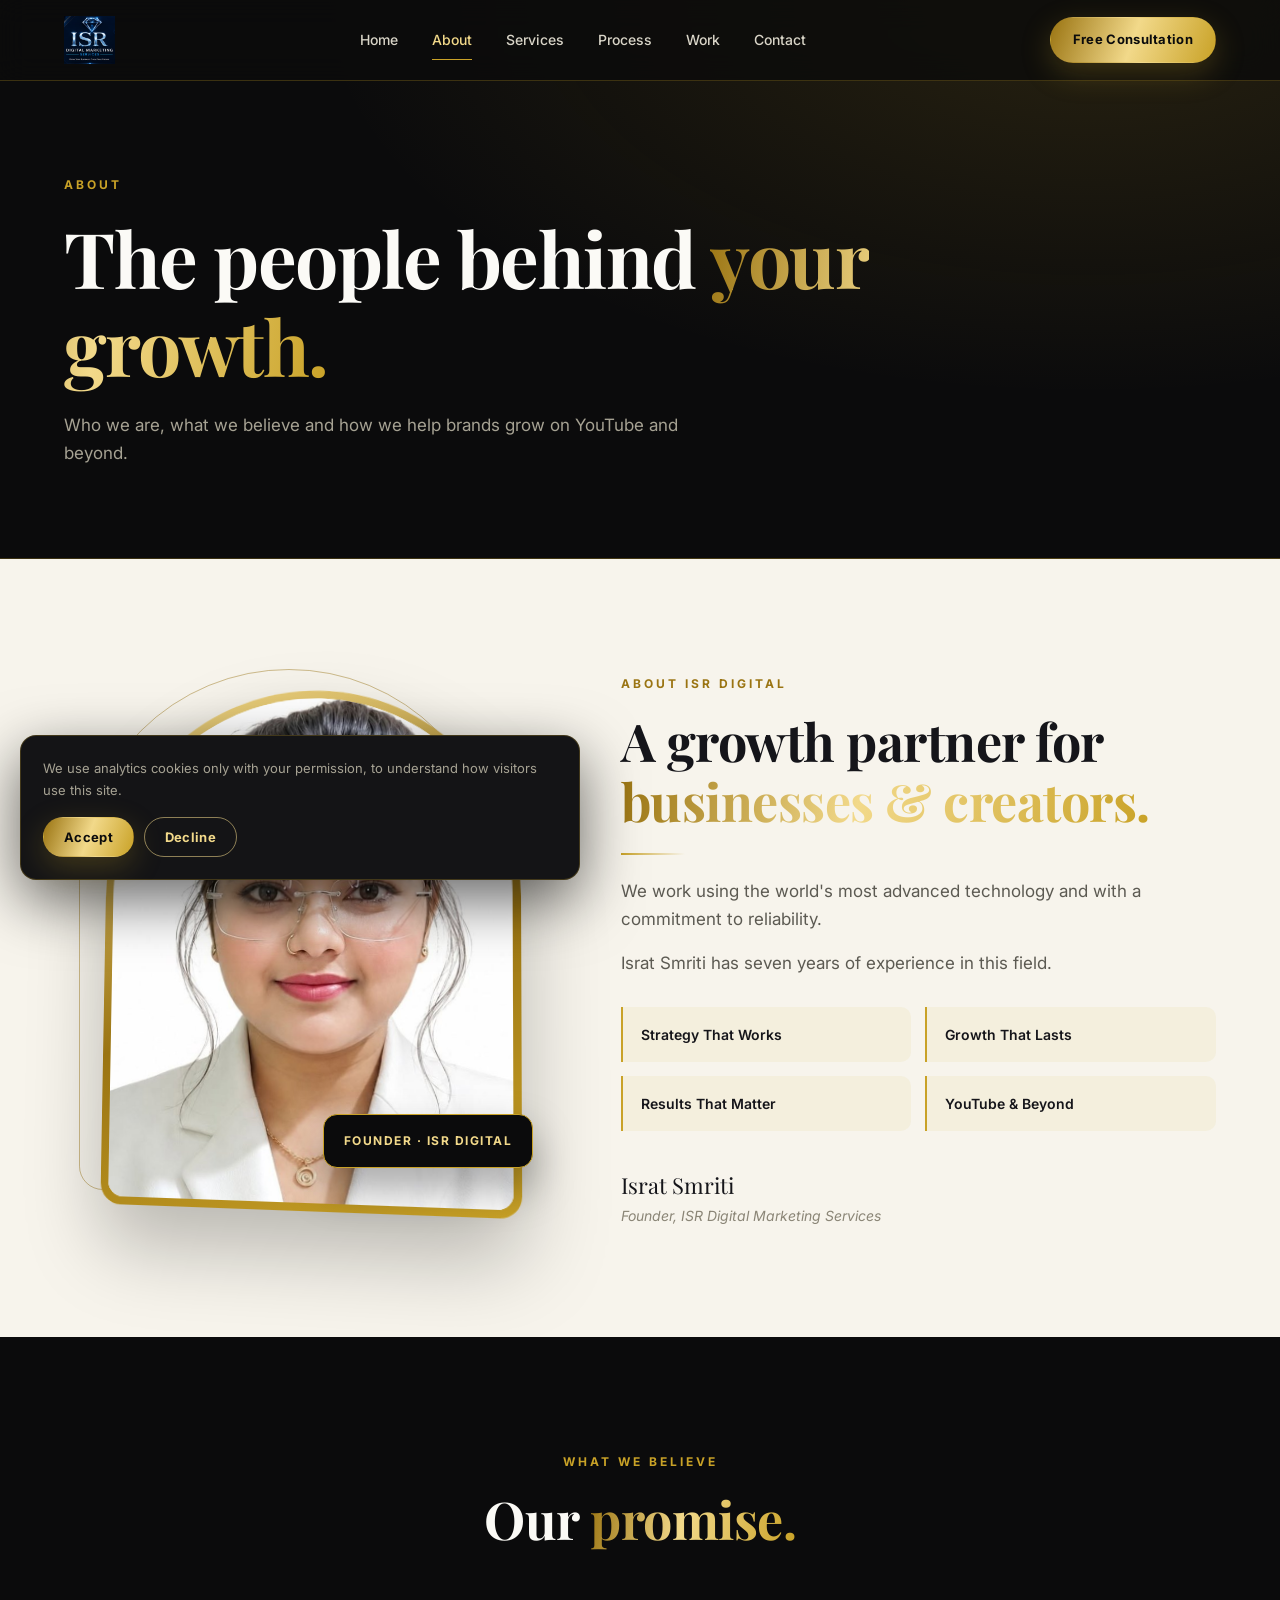
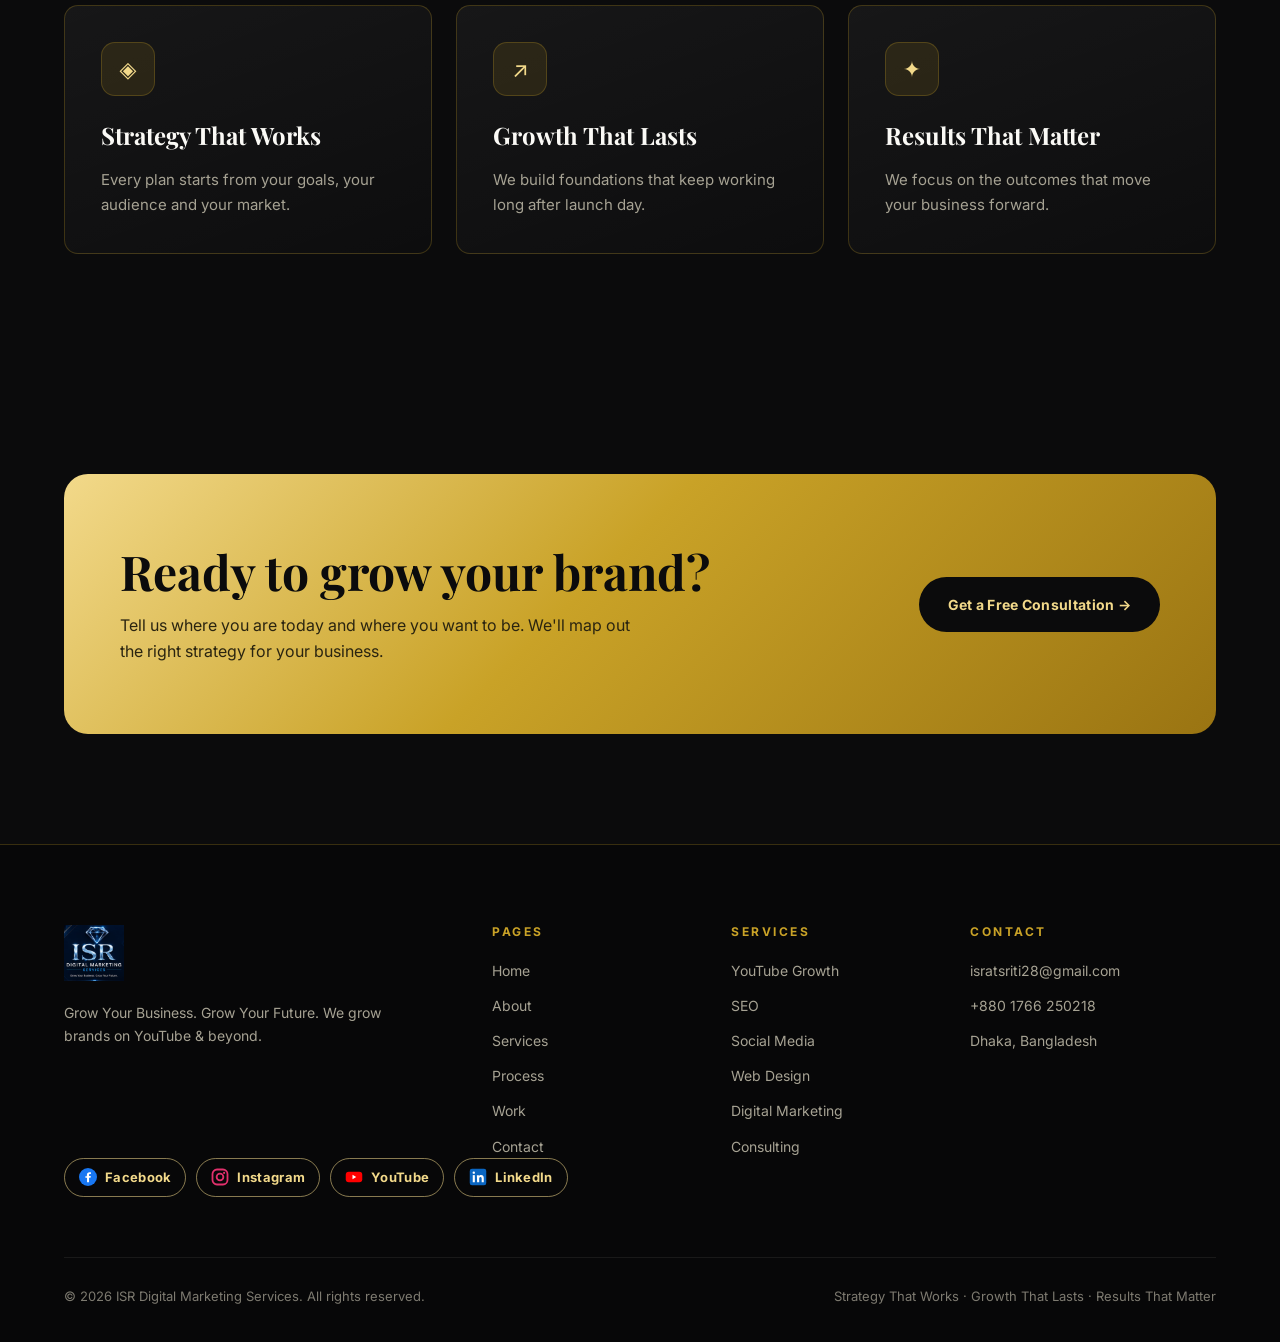
<file: about.html>
<!DOCTYPE html>
<html lang="en">
<head>
<meta charset="UTF-8">
<meta name="viewport" content="width=device-width, initial-scale=1.0">
<title>About | ISR Digital Marketing Services</title>
<meta name="description" content="About ISR Digital Marketing Services and its founder.">
<meta name="theme-color" content="#0b0b0c">
<meta property="og:type" content="website">
<meta property="og:title" content="About | ISR Digital Marketing Services">
<meta property="og:description" content="About ISR Digital Marketing Services and its founder.">
<link rel="preconnect" href="https://fonts.googleapis.com">
<link rel="preconnect" href="https://fonts.gstatic.com" crossorigin>
<link href="https://fonts.googleapis.com/css2?family=Inter:wght@400;500;600;700&family=Playfair+Display:wght@600;700&display=swap" rel="stylesheet">
<link rel="stylesheet" href="assets/style.css">
<script type="application/ld+json">
{"@context":"https://schema.org","@type":"Organization","name":"ISR Digital Marketing Services","slogan":"Grow Your Business. Grow Your Future.","description":"Digital marketing agency for businesses and creators: YouTube growth, SEO, social media marketing, web design, paid advertising and business growth consulting."}
</script>
</head>
<body>
<header class="site-header">
  <div class="wrap header-inner">
    <a class="brand" href="index.html" aria-label="ISR Digital Marketing Services — Home"><img src="assets/logo.png" alt="ISR Digital Marketing Services logo" style="height:48px;width:auto;display:block"></a>
    <nav class="nav-links" aria-label="Main">
      <a href="index.html">Home</a>
      <a href="about.html" class="active" aria-current="page">About</a>
      <a href="services.html">Services</a>
      <a href="process.html">Process</a>
      <a href="work.html">Work</a>
      <a href="contact.html">Contact</a>
    </nav>
    <div class="nav-cta"><a class="btn btn-gold js-estimate" href="contact.html">Free Consultation</a></div>
    <button class="menu-btn" id="menuBtn" aria-label="Open menu" aria-expanded="false" aria-controls="mobileNav">&#9776;</button>
  </div>
  <nav class="mobile-nav" id="mobileNav" aria-label="Mobile">
      <a href="index.html">Home</a>
      <a href="about.html" class="active" aria-current="page">About</a>
      <a href="services.html">Services</a>
      <a href="process.html">Process</a>
      <a href="work.html">Work</a>
      <a href="contact.html">Contact</a>
    <a class="btn btn-gold js-estimate" href="contact.html" style="margin-top:14px;border:none">Get a Free Consultation</a>
  </nav>
</header>
<main>

<section class="page-hero">
  <div class="wrap reveal">
    <span class="eyebrow">About</span>
    <h1>The people behind <span class="gold-text">your growth.</span></h1>
    <p class="lead">Who we are, what we believe and how we help brands grow on YouTube and beyond.</p>
  </div>
</section>

<section class="section light" id="about">
  <div class="wrap about-grid">
    <div class="arch reveal">
      <div class="arch-inner"><img src="assets/founder.jpg" alt="Founder of ISR Digital Marketing Services" loading="lazy" width="900" height="900"></div>
      <div class="badge">Founder &middot; ISR Digital</div>
    </div>
    <div class="reveal">
      <span class="eyebrow">About ISR Digital</span>
      <h2 class="h2">A growth partner for <span class="gold-text">businesses &amp; creators.</span></h2>
      <div class="rule"></div>
      <p class="lead">We work using the world's most advanced technology and with a commitment to reliability.</p>
      <p class="lead" style="margin-top:16px">Israt Smriti has seven years of experience in this field.</p>
      <div class="about-points">
        <div>Strategy That Works</div>
        <div>Growth That Lasts</div>
        <div>Results That Matter</div>
        <div>YouTube &amp; Beyond</div>
      </div>
      <p class="sig">Israt Smriti</p>
      <p class="ph" style="font-size:14px">Founder, ISR Digital Marketing Services</p>
    </div>
  </div>
</section>

<section class="section">
  <div class="wrap">
    <div class="center reveal" style="margin-bottom:56px"><span class="eyebrow">What We Believe</span><h2 class="h2">Our <span class="gold-text">promise.</span></h2></div>
    <div class="grid-3">
      <article class="card reveal"><div class="icon" aria-hidden="true">&#9672;</div><h3>Strategy That Works</h3><p>Every plan starts from your goals, your audience and your market.</p></article>
      <article class="card reveal"><div class="icon" aria-hidden="true">&#8599;</div><h3>Growth That Lasts</h3><p>We build foundations that keep working long after launch day.</p></article>
      <article class="card reveal"><div class="icon" aria-hidden="true">&#10022;</div><h3>Results That Matter</h3><p>We focus on the outcomes that move your business forward.</p></article>
    </div>
  </div>
</section>

<section class="section">
  <div class="wrap">
    <div class="cta-block reveal">
      <div>
        <h2>Ready to grow your brand?</h2>
        <p>Tell us where you are today and where you want to be. We'll map out the right strategy for your business.</p>
      </div>
      <a class="btn btn-dark js-estimate" href="contact.html">Get a Free Consultation &rarr;</a>
    </div>
  </div>
</section>

</main>
<footer class="site-footer">
  <div class="wrap">
    <div class="foot-grid">
      <div>
        <a class="brand" href="index.html"><img src="assets/logo.png" alt="ISR Digital Marketing Services logo" style="height:56px;width:auto;display:block"></a>
        <p class="tag">Grow Your Business. Grow Your Future. We grow brands on YouTube &amp; beyond.</p>
      </div>
      <div>
        <h4>Pages</h4>
        <ul>
          <li><a href="index.html">Home</a></li>
          <li><a href="about.html">About</a></li>
          <li><a href="services.html">Services</a></li>
          <li><a href="process.html">Process</a></li>
          <li><a href="work.html">Work</a></li>
          <li><a href="contact.html">Contact</a></li>
        </ul>
      </div>
      <div>
        <h4>Services</h4>
        <ul>
          <li><a href="services.html#youtube">YouTube Growth</a></li>
          <li><a href="services.html#seo">SEO</a></li>
          <li><a href="services.html#social">Social Media</a></li>
          <li><a href="services.html#web">Web Design</a></li>
          <li><a href="services.html#ads">Digital Marketing</a></li>
          <li><a href="services.html#consulting">Consulting</a></li>
        </ul>
      </div>
      <div>
        <h4>Contact</h4>
        <ul>
          <li><a href="mailto:isratsriti28@gmail.com">isratsriti28@gmail.com</a></li>
          <li><a href="tel:+8801766250218">+880 1766 250218</a></li>
          <li>Dhaka, Bangladesh</li>
        </ul>
      </div>
    </div>
    <div class="socials" style="display:flex;gap:10px;margin:0 0 22px;flex-wrap:wrap" aria-label="Social media"><a class="btn btn-line" href="#" data-social="facebook" title="Facebook" style="padding:8px 14px;font-size:13px;display:inline-flex;align-items:center;gap:8px"><svg width="18" height="18" viewBox="0 0 24 24" aria-hidden="true"><circle cx="12" cy="12" r="12" fill="#1877F2"/><path d="M13.4 19v-6h2l.4-2.4h-2.4V9.2c0-.7.3-1.3 1.3-1.3h1.2V5.8c-.3 0-1.1-.1-2-.1-2 0-3.4 1.2-3.4 3.5v1.8H8.5V13h2.2v6z" fill="#fff"/></svg>Facebook</a><a class="btn btn-line" href="#" data-social="instagram" title="Instagram" style="padding:8px 14px;font-size:13px;display:inline-flex;align-items:center;gap:8px"><svg width="18" height="18" viewBox="0 0 24 24" aria-hidden="true"><rect x="2" y="2" width="20" height="20" rx="6" fill="none" stroke="#E1306C" stroke-width="2.4"/><circle cx="12" cy="12" r="4.5" fill="none" stroke="#E1306C" stroke-width="2.4"/><circle cx="17.5" cy="6.5" r="1.4" fill="#E1306C"/></svg>Instagram</a><a class="btn btn-line" href="#" data-social="youtube" title="YouTube" style="padding:8px 14px;font-size:13px;display:inline-flex;align-items:center;gap:8px"><svg width="18" height="18" viewBox="0 0 24 24" aria-hidden="true"><rect x="1" y="5" width="22" height="14" rx="4" fill="#FF0000"/><path d="M10 9l5 3-5 3z" fill="#fff"/></svg>YouTube</a><a class="btn btn-line" href="#" data-social="linkedin" title="LinkedIn" style="padding:8px 14px;font-size:13px;display:inline-flex;align-items:center;gap:8px"><svg width="18" height="18" viewBox="0 0 24 24" aria-hidden="true"><rect x="1" y="1" width="22" height="22" rx="3" fill="#0A66C2"/><rect x="5" y="9.5" width="2.8" height="9.5" fill="#fff"/><circle cx="6.4" cy="6.2" r="1.6" fill="#fff"/><path d="M10.5 9.5h2.7v1.3c.4-.8 1.4-1.5 2.9-1.5 3 0 3.6 2 3.6 4.5v5.2h-2.8v-4.6c0-1.1 0-2.5-1.5-2.5s-1.8 1.2-1.8 2.4v4.7h-2.8z" fill="#fff"/></svg>LinkedIn</a></div><div class="foot-bottom">
      <span>&copy; <span data-year></span> ISR Digital Marketing Services. All rights reserved.</span>
      <span>Strategy That Works &middot; Growth That Lasts &middot; Results That Matter</span>
    </div>
  </div>
</footer>
<div class="consent" id="consent" role="dialog" aria-label="Cookie preferences">
  <p>We use analytics cookies only with your permission, to understand how visitors use this site.</p>
  <div class="row">
    <button class="btn btn-gold" id="consentAccept">Accept</button>
    <button class="btn btn-line" id="consentDecline">Decline</button>
  </div>
</div>
<script src="assets/main.js"></script>
</body>
</html>
</file>
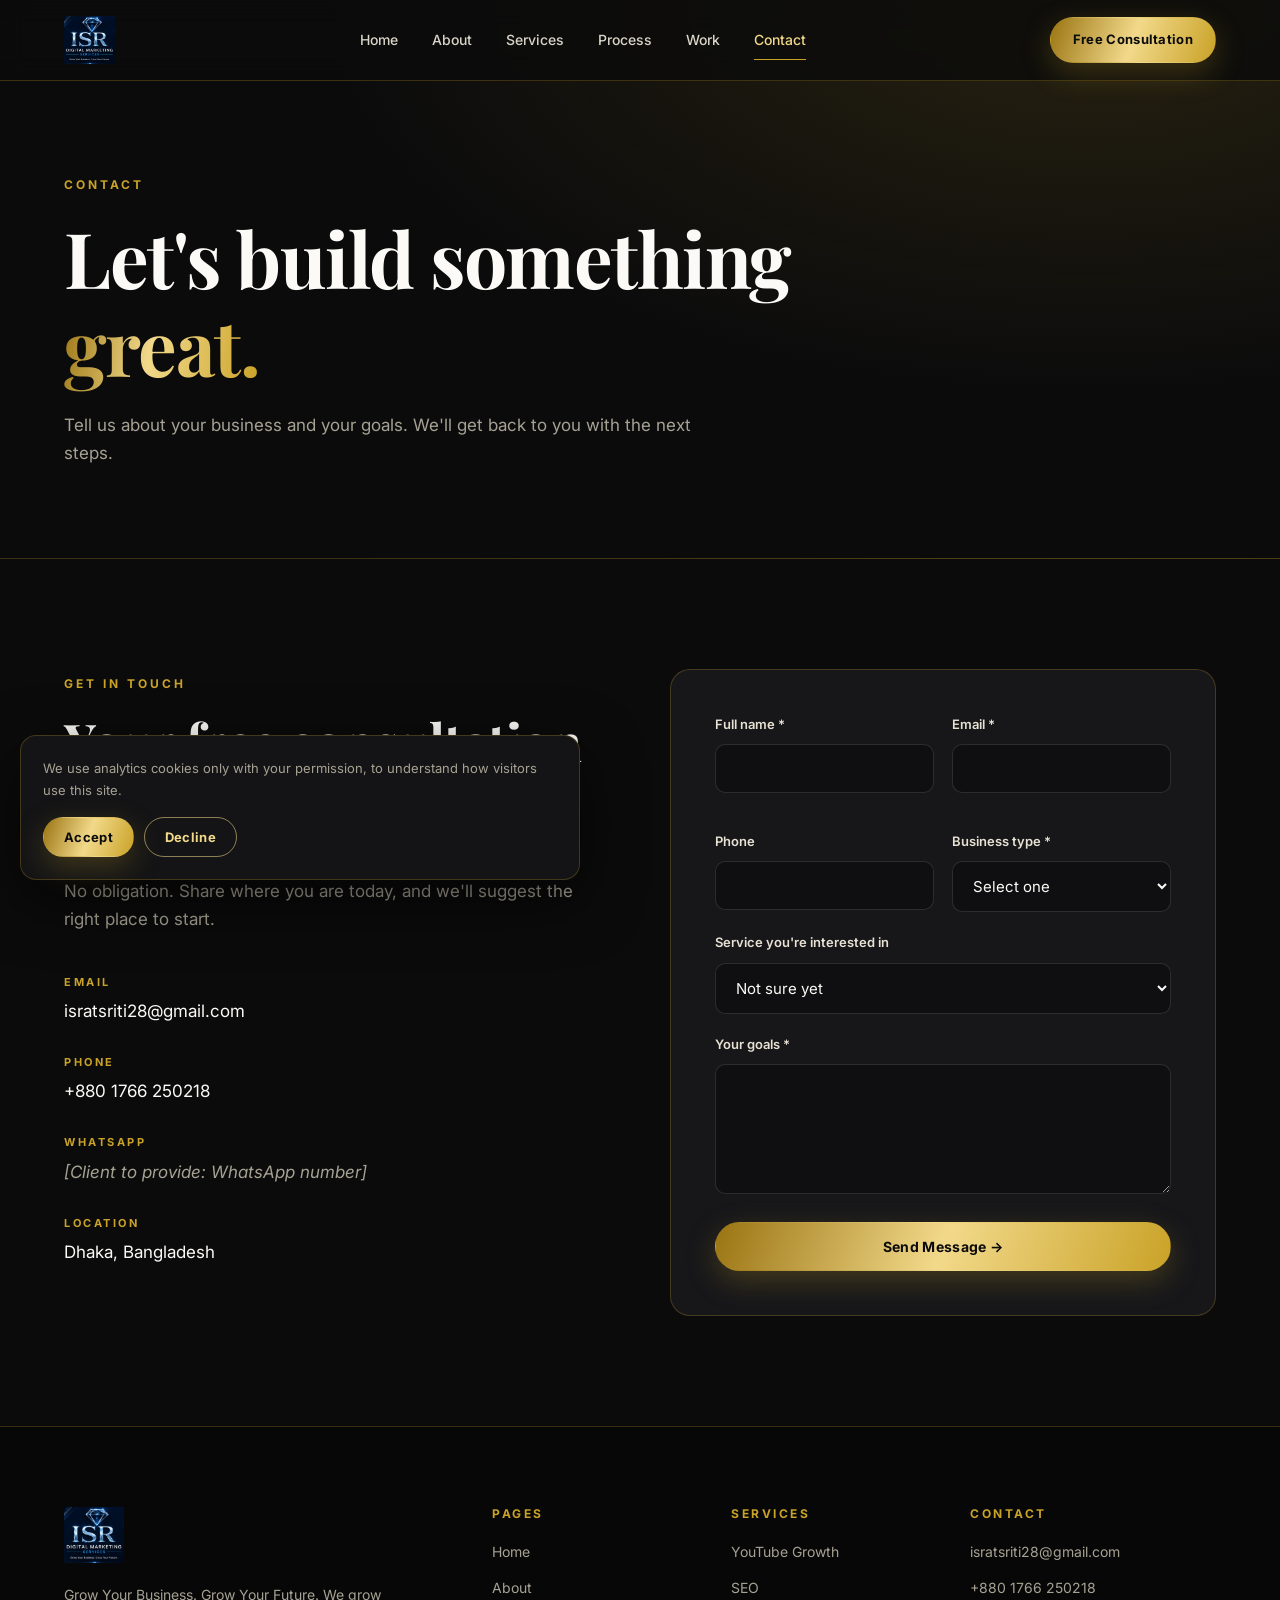
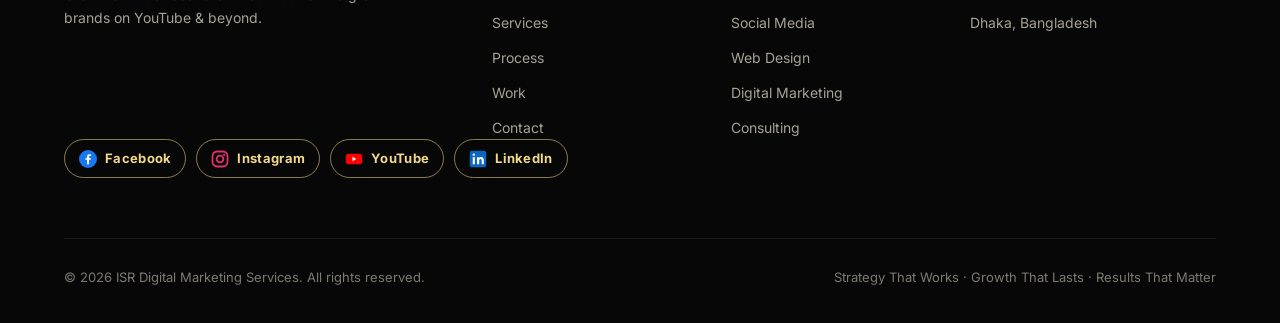
<file: contact.html>
<!DOCTYPE html>
<html lang="en">
<head>
<meta charset="UTF-8">
<meta name="viewport" content="width=device-width, initial-scale=1.0">
<title>Contact | ISR Digital Marketing Services</title>
<meta name="description" content="Book a free consultation with ISR Digital Marketing Services.">
<meta name="theme-color" content="#0b0b0c">
<meta property="og:type" content="website">
<meta property="og:title" content="Contact | ISR Digital Marketing Services">
<meta property="og:description" content="Book a free consultation with ISR Digital Marketing Services.">
<link rel="preconnect" href="https://fonts.googleapis.com">
<link rel="preconnect" href="https://fonts.gstatic.com" crossorigin>
<link href="https://fonts.googleapis.com/css2?family=Inter:wght@400;500;600;700&family=Playfair+Display:wght@600;700&display=swap" rel="stylesheet">
<link rel="stylesheet" href="assets/style.css">
<script type="application/ld+json">
{"@context":"https://schema.org","@type":"Organization","name":"ISR Digital Marketing Services","slogan":"Grow Your Business. Grow Your Future.","description":"Digital marketing agency for businesses and creators: YouTube growth, SEO, social media marketing, web design, paid advertising and business growth consulting."}
</script>
</head>
<body>
<header class="site-header">
  <div class="wrap header-inner">
    <a class="brand" href="index.html" aria-label="ISR Digital Marketing Services — Home"><img src="assets/logo.png" alt="ISR Digital Marketing Services logo" style="height:48px;width:auto;display:block"></a>
    <nav class="nav-links" aria-label="Main">
      <a href="index.html">Home</a>
      <a href="about.html">About</a>
      <a href="services.html">Services</a>
      <a href="process.html">Process</a>
      <a href="work.html">Work</a>
      <a href="contact.html" class="active" aria-current="page">Contact</a>
    </nav>
    <div class="nav-cta"><a class="btn btn-gold js-estimate" href="contact.html">Free Consultation</a></div>
    <button class="menu-btn" id="menuBtn" aria-label="Open menu" aria-expanded="false" aria-controls="mobileNav">&#9776;</button>
  </div>
  <nav class="mobile-nav" id="mobileNav" aria-label="Mobile">
      <a href="index.html">Home</a>
      <a href="about.html">About</a>
      <a href="services.html">Services</a>
      <a href="process.html">Process</a>
      <a href="work.html">Work</a>
      <a href="contact.html" class="active" aria-current="page">Contact</a>
    <a class="btn btn-gold js-estimate" href="contact.html" style="margin-top:14px;border:none">Get a Free Consultation</a>
  </nav>
</header>
<main>

<section class="page-hero">
  <div class="wrap reveal">
    <span class="eyebrow">Contact</span>
    <h1>Let's build something <span class="gold-text">great.</span></h1>
    <p class="lead">Tell us about your business and your goals. We'll get back to you with the next steps.</p>
  </div>
</section>
<section class="section">
  <div class="wrap grid-2" style="align-items:start;gap:60px">
    <div class="reveal">
      <span class="eyebrow">Get in Touch</span>
      <h2 class="h2">Your free consultation starts here.</h2>
      <div class="rule"></div>
      <p class="lead">No obligation. Share where you are today, and we'll suggest the right place to start.</p>
      <div class="contact-info">
        <div><small>Email</small><span><a href="mailto:isratsriti28@gmail.com">isratsriti28@gmail.com</a></span></div>
        <div><small>Phone</small><span><a href="tel:+8801766250218">+880 1766 250218</a></span></div>
        <div><small>WhatsApp</small><span class="ph">[Client to provide: WhatsApp number]</span></div>
        <div><small>Location</small><span>Dhaka, Bangladesh</span></div>
      </div>
    </div>
    <div class="form-wrap reveal">
      <form id="contactForm" novalidate>
        <div class="form-grid">
          <div class="field"><label for="name">Full name *</label><input id="name" name="name" autocomplete="name" required></div>
          <div class="field"><label for="email">Email *</label><input id="email" name="email" type="email" autocomplete="email" required></div>
          <div class="field"><label for="phone">Phone</label><input id="phone" name="phone" type="tel" autocomplete="tel"></div>
          <div class="field"><label for="btype">Business type *</label>
            <select id="btype" name="business_type" required>
              <option value="">Select one</option>
              <option>Small Business</option><option>Medium Business</option><option>Content Creator</option>
              <option>E-commerce</option><option>Professional Services</option><option>Other</option>
            </select>
          </div>
        </div>
        <div class="field"><label for="service">Service you're interested in</label>
          <select id="service" name="service">
            <option value="">Not sure yet</option>
            <option>YouTube Growth</option><option>SEO</option><option>Social Media Marketing</option>
            <option>Web Design &amp; Development</option><option>Digital Marketing Solutions</option><option>Business Growth Consulting</option>
          </select>
        </div>
        <div class="field"><label for="msg">Your goals *</label><textarea id="msg" name="message" required></textarea></div>
        <input type="hidden" name="utm_source"><input type="hidden" name="utm_medium"><input type="hidden" name="utm_campaign"><input type="hidden" name="utm_term"><input type="hidden" name="utm_content">
        <button class="btn btn-gold" type="submit" style="width:100%">Send Message &rarr;</button>
        <div class="form-msg" id="formMsg" role="status" aria-live="polite"></div>
      </form>
    </div>
  </div>
</section>
</main>
<footer class="site-footer">
  <div class="wrap">
    <div class="foot-grid">
      <div>
        <a class="brand" href="index.html"><img src="assets/logo.png" alt="ISR Digital Marketing Services logo" style="height:56px;width:auto;display:block"></a>
        <p class="tag">Grow Your Business. Grow Your Future. We grow brands on YouTube &amp; beyond.</p>
      </div>
      <div>
        <h4>Pages</h4>
        <ul>
          <li><a href="index.html">Home</a></li>
          <li><a href="about.html">About</a></li>
          <li><a href="services.html">Services</a></li>
          <li><a href="process.html">Process</a></li>
          <li><a href="work.html">Work</a></li>
          <li><a href="contact.html">Contact</a></li>
        </ul>
      </div>
      <div>
        <h4>Services</h4>
        <ul>
          <li><a href="services.html#youtube">YouTube Growth</a></li>
          <li><a href="services.html#seo">SEO</a></li>
          <li><a href="services.html#social">Social Media</a></li>
          <li><a href="services.html#web">Web Design</a></li>
          <li><a href="services.html#ads">Digital Marketing</a></li>
          <li><a href="services.html#consulting">Consulting</a></li>
        </ul>
      </div>
      <div>
        <h4>Contact</h4>
        <ul>
          <li><a href="mailto:isratsriti28@gmail.com">isratsriti28@gmail.com</a></li>
          <li><a href="tel:+8801766250218">+880 1766 250218</a></li>
          <li>Dhaka, Bangladesh</li>
        </ul>
      </div>
    </div>
    <div class="socials" style="display:flex;gap:10px;margin:0 0 22px;flex-wrap:wrap" aria-label="Social media"><a class="btn btn-line" href="#" data-social="facebook" title="Facebook" style="padding:8px 14px;font-size:13px;display:inline-flex;align-items:center;gap:8px"><svg width="18" height="18" viewBox="0 0 24 24" aria-hidden="true"><circle cx="12" cy="12" r="12" fill="#1877F2"/><path d="M13.4 19v-6h2l.4-2.4h-2.4V9.2c0-.7.3-1.3 1.3-1.3h1.2V5.8c-.3 0-1.1-.1-2-.1-2 0-3.4 1.2-3.4 3.5v1.8H8.5V13h2.2v6z" fill="#fff"/></svg>Facebook</a><a class="btn btn-line" href="#" data-social="instagram" title="Instagram" style="padding:8px 14px;font-size:13px;display:inline-flex;align-items:center;gap:8px"><svg width="18" height="18" viewBox="0 0 24 24" aria-hidden="true"><rect x="2" y="2" width="20" height="20" rx="6" fill="none" stroke="#E1306C" stroke-width="2.4"/><circle cx="12" cy="12" r="4.5" fill="none" stroke="#E1306C" stroke-width="2.4"/><circle cx="17.5" cy="6.5" r="1.4" fill="#E1306C"/></svg>Instagram</a><a class="btn btn-line" href="#" data-social="youtube" title="YouTube" style="padding:8px 14px;font-size:13px;display:inline-flex;align-items:center;gap:8px"><svg width="18" height="18" viewBox="0 0 24 24" aria-hidden="true"><rect x="1" y="5" width="22" height="14" rx="4" fill="#FF0000"/><path d="M10 9l5 3-5 3z" fill="#fff"/></svg>YouTube</a><a class="btn btn-line" href="#" data-social="linkedin" title="LinkedIn" style="padding:8px 14px;font-size:13px;display:inline-flex;align-items:center;gap:8px"><svg width="18" height="18" viewBox="0 0 24 24" aria-hidden="true"><rect x="1" y="1" width="22" height="22" rx="3" fill="#0A66C2"/><rect x="5" y="9.5" width="2.8" height="9.5" fill="#fff"/><circle cx="6.4" cy="6.2" r="1.6" fill="#fff"/><path d="M10.5 9.5h2.7v1.3c.4-.8 1.4-1.5 2.9-1.5 3 0 3.6 2 3.6 4.5v5.2h-2.8v-4.6c0-1.1 0-2.5-1.5-2.5s-1.8 1.2-1.8 2.4v4.7h-2.8z" fill="#fff"/></svg>LinkedIn</a></div><div class="foot-bottom">
      <span>&copy; <span data-year></span> ISR Digital Marketing Services. All rights reserved.</span>
      <span>Strategy That Works &middot; Growth That Lasts &middot; Results That Matter</span>
    </div>
  </div>
</footer>
<div class="consent" id="consent" role="dialog" aria-label="Cookie preferences">
  <p>We use analytics cookies only with your permission, to understand how visitors use this site.</p>
  <div class="row">
    <button class="btn btn-gold" id="consentAccept">Accept</button>
    <button class="btn btn-line" id="consentDecline">Decline</button>
  </div>
</div>
<script src="assets/main.js"></script>
</body>
</html>
</file>
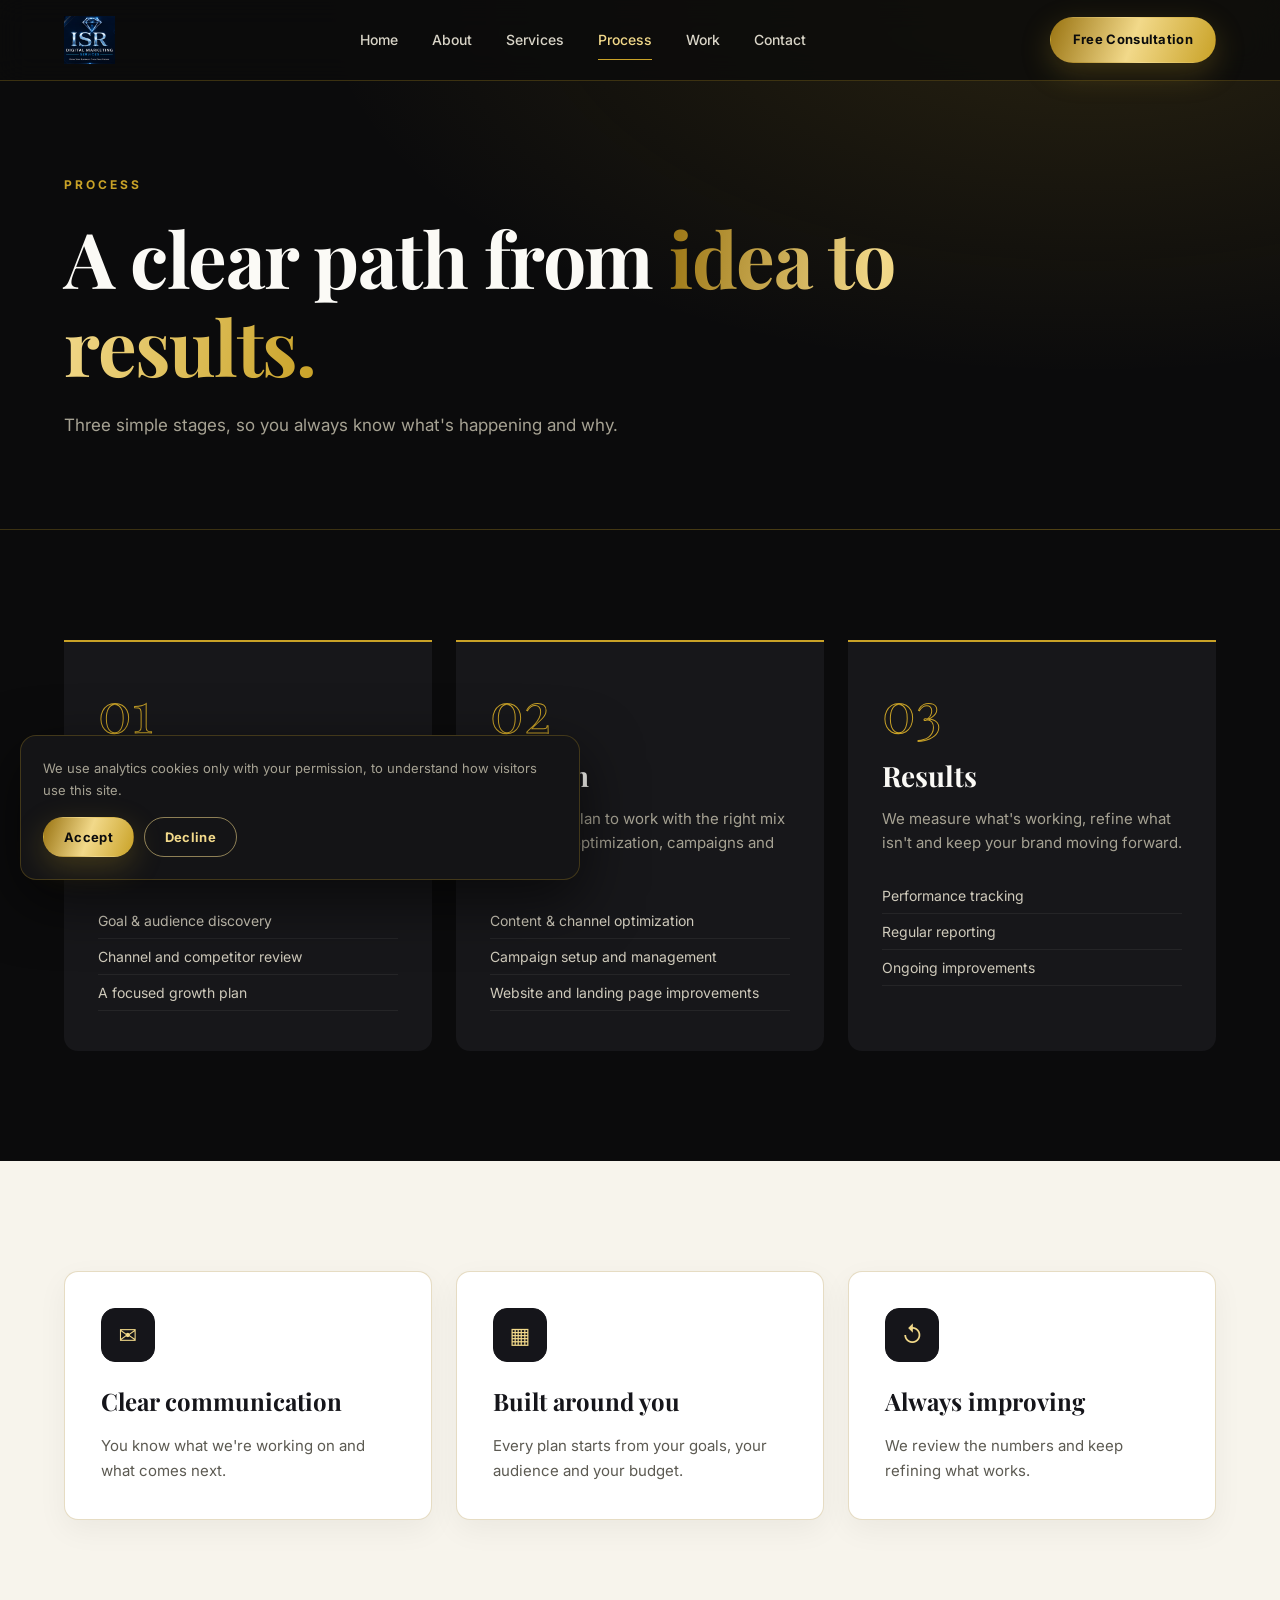
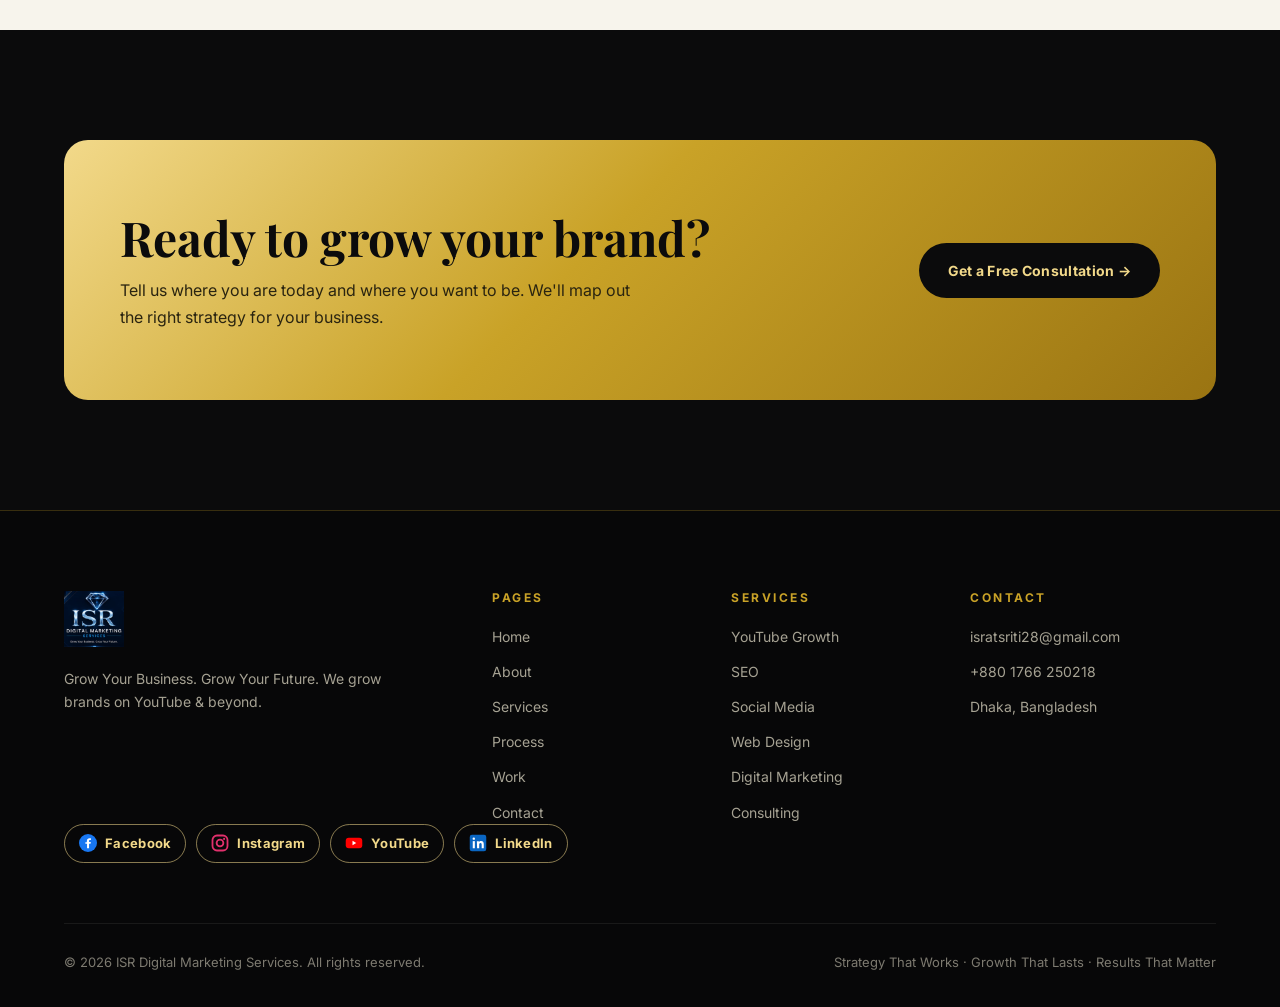
<file: process.html>
<!DOCTYPE html>
<html lang="en">
<head>
<meta charset="UTF-8">
<meta name="viewport" content="width=device-width, initial-scale=1.0">
<title>Our Process | ISR Digital Marketing Services</title>
<meta name="description" content="Strategy, growth and results: how ISR Digital Marketing Services works with businesses and creators.">
<meta name="theme-color" content="#0b0b0c">
<meta property="og:type" content="website">
<meta property="og:title" content="Our Process | ISR Digital Marketing Services">
<meta property="og:description" content="Strategy, growth and results: how ISR Digital Marketing Services works with businesses and creators.">
<link rel="preconnect" href="https://fonts.googleapis.com">
<link rel="preconnect" href="https://fonts.gstatic.com" crossorigin>
<link href="https://fonts.googleapis.com/css2?family=Inter:wght@400;500;600;700&family=Playfair+Display:wght@600;700&display=swap" rel="stylesheet">
<link rel="stylesheet" href="assets/style.css">
<script type="application/ld+json">
{"@context":"https://schema.org","@type":"Organization","name":"ISR Digital Marketing Services","slogan":"Grow Your Business. Grow Your Future.","description":"Digital marketing agency for businesses and creators: YouTube growth, SEO, social media marketing, web design, paid advertising and business growth consulting."}
</script>
</head>
<body>
<header class="site-header">
  <div class="wrap header-inner">
    <a class="brand" href="index.html" aria-label="ISR Digital Marketing Services — Home"><img src="assets/logo.png" alt="ISR Digital Marketing Services logo" style="height:48px;width:auto;display:block"></a>
    <nav class="nav-links" aria-label="Main">
      <a href="index.html">Home</a>
      <a href="about.html">About</a>
      <a href="services.html">Services</a>
      <a href="process.html" class="active" aria-current="page">Process</a>
      <a href="work.html">Work</a>
      <a href="contact.html">Contact</a>
    </nav>
    <div class="nav-cta"><a class="btn btn-gold js-estimate" href="contact.html">Free Consultation</a></div>
    <button class="menu-btn" id="menuBtn" aria-label="Open menu" aria-expanded="false" aria-controls="mobileNav">&#9776;</button>
  </div>
  <nav class="mobile-nav" id="mobileNav" aria-label="Mobile">
      <a href="index.html">Home</a>
      <a href="about.html">About</a>
      <a href="services.html">Services</a>
      <a href="process.html" class="active" aria-current="page">Process</a>
      <a href="work.html">Work</a>
      <a href="contact.html">Contact</a>
    <a class="btn btn-gold js-estimate" href="contact.html" style="margin-top:14px;border:none">Get a Free Consultation</a>
  </nav>
</header>
<main>

<section class="page-hero">
  <div class="wrap reveal">
    <span class="eyebrow">Process</span>
    <h1>A clear path from <span class="gold-text">idea to results.</span></h1>
    <p class="lead">Three simple stages, so you always know what's happening and why.</p>
  </div>
</section>
<section class="section">
  <div class="wrap steps">
      <article class="step reveal">
        <div class="num">01</div>
        <h3>Strategy</h3>
        <p>We understand your goals, study your market and identify the opportunities with the most potential.</p>
        <ul><li>Goal &amp; audience discovery</li><li>Channel and competitor review</li><li>A focused growth plan</li></ul>
      </article>
      <article class="step reveal">
        <div class="num">02</div>
        <h3>Growth</h3>
        <p>We put the plan to work with the right mix of content, optimization, campaigns and web assets.</p>
        <ul><li>Content &amp; channel optimization</li><li>Campaign setup and management</li><li>Website and landing page improvements</li></ul>
      </article>
      <article class="step reveal">
        <div class="num">03</div>
        <h3>Results</h3>
        <p>We measure what's working, refine what isn't and keep your brand moving forward.</p>
        <ul><li>Performance tracking</li><li>Regular reporting</li><li>Ongoing improvements</li></ul>
      </article>
  </div>
</section>
<section class="section light">
  <div class="wrap grid-3">
    <article class="card reveal"><div class="icon" aria-hidden="true">&#9993;</div><h3>Clear communication</h3><p>You know what we're working on and what comes next.</p></article>
    <article class="card reveal"><div class="icon" aria-hidden="true">&#9638;</div><h3>Built around you</h3><p>Every plan starts from your goals, your audience and your budget.</p></article>
    <article class="card reveal"><div class="icon" aria-hidden="true">&#8634;</div><h3>Always improving</h3><p>We review the numbers and keep refining what works.</p></article>
  </div>
</section>

<section class="section">
  <div class="wrap">
    <div class="cta-block reveal">
      <div>
        <h2>Ready to grow your brand?</h2>
        <p>Tell us where you are today and where you want to be. We'll map out the right strategy for your business.</p>
      </div>
      <a class="btn btn-dark js-estimate" href="contact.html">Get a Free Consultation &rarr;</a>
    </div>
  </div>
</section>

</main>
<footer class="site-footer">
  <div class="wrap">
    <div class="foot-grid">
      <div>
        <a class="brand" href="index.html"><img src="assets/logo.png" alt="ISR Digital Marketing Services logo" style="height:56px;width:auto;display:block"></a>
        <p class="tag">Grow Your Business. Grow Your Future. We grow brands on YouTube &amp; beyond.</p>
      </div>
      <div>
        <h4>Pages</h4>
        <ul>
          <li><a href="index.html">Home</a></li>
          <li><a href="about.html">About</a></li>
          <li><a href="services.html">Services</a></li>
          <li><a href="process.html">Process</a></li>
          <li><a href="work.html">Work</a></li>
          <li><a href="contact.html">Contact</a></li>
        </ul>
      </div>
      <div>
        <h4>Services</h4>
        <ul>
          <li><a href="services.html#youtube">YouTube Growth</a></li>
          <li><a href="services.html#seo">SEO</a></li>
          <li><a href="services.html#social">Social Media</a></li>
          <li><a href="services.html#web">Web Design</a></li>
          <li><a href="services.html#ads">Digital Marketing</a></li>
          <li><a href="services.html#consulting">Consulting</a></li>
        </ul>
      </div>
      <div>
        <h4>Contact</h4>
        <ul>
          <li><a href="mailto:isratsriti28@gmail.com">isratsriti28@gmail.com</a></li>
          <li><a href="tel:+8801766250218">+880 1766 250218</a></li>
          <li>Dhaka, Bangladesh</li>
        </ul>
      </div>
    </div>
    <div class="socials" style="display:flex;gap:10px;margin:0 0 22px;flex-wrap:wrap" aria-label="Social media"><a class="btn btn-line" href="#" data-social="facebook" title="Facebook" style="padding:8px 14px;font-size:13px;display:inline-flex;align-items:center;gap:8px"><svg width="18" height="18" viewBox="0 0 24 24" aria-hidden="true"><circle cx="12" cy="12" r="12" fill="#1877F2"/><path d="M13.4 19v-6h2l.4-2.4h-2.4V9.2c0-.7.3-1.3 1.3-1.3h1.2V5.8c-.3 0-1.1-.1-2-.1-2 0-3.4 1.2-3.4 3.5v1.8H8.5V13h2.2v6z" fill="#fff"/></svg>Facebook</a><a class="btn btn-line" href="#" data-social="instagram" title="Instagram" style="padding:8px 14px;font-size:13px;display:inline-flex;align-items:center;gap:8px"><svg width="18" height="18" viewBox="0 0 24 24" aria-hidden="true"><rect x="2" y="2" width="20" height="20" rx="6" fill="none" stroke="#E1306C" stroke-width="2.4"/><circle cx="12" cy="12" r="4.5" fill="none" stroke="#E1306C" stroke-width="2.4"/><circle cx="17.5" cy="6.5" r="1.4" fill="#E1306C"/></svg>Instagram</a><a class="btn btn-line" href="#" data-social="youtube" title="YouTube" style="padding:8px 14px;font-size:13px;display:inline-flex;align-items:center;gap:8px"><svg width="18" height="18" viewBox="0 0 24 24" aria-hidden="true"><rect x="1" y="5" width="22" height="14" rx="4" fill="#FF0000"/><path d="M10 9l5 3-5 3z" fill="#fff"/></svg>YouTube</a><a class="btn btn-line" href="#" data-social="linkedin" title="LinkedIn" style="padding:8px 14px;font-size:13px;display:inline-flex;align-items:center;gap:8px"><svg width="18" height="18" viewBox="0 0 24 24" aria-hidden="true"><rect x="1" y="1" width="22" height="22" rx="3" fill="#0A66C2"/><rect x="5" y="9.5" width="2.8" height="9.5" fill="#fff"/><circle cx="6.4" cy="6.2" r="1.6" fill="#fff"/><path d="M10.5 9.5h2.7v1.3c.4-.8 1.4-1.5 2.9-1.5 3 0 3.6 2 3.6 4.5v5.2h-2.8v-4.6c0-1.1 0-2.5-1.5-2.5s-1.8 1.2-1.8 2.4v4.7h-2.8z" fill="#fff"/></svg>LinkedIn</a></div><div class="foot-bottom">
      <span>&copy; <span data-year></span> ISR Digital Marketing Services. All rights reserved.</span>
      <span>Strategy That Works &middot; Growth That Lasts &middot; Results That Matter</span>
    </div>
  </div>
</footer>
<div class="consent" id="consent" role="dialog" aria-label="Cookie preferences">
  <p>We use analytics cookies only with your permission, to understand how visitors use this site.</p>
  <div class="row">
    <button class="btn btn-gold" id="consentAccept">Accept</button>
    <button class="btn btn-line" id="consentDecline">Decline</button>
  </div>
</div>
<script src="assets/main.js"></script>
</body>
</html>
</file>
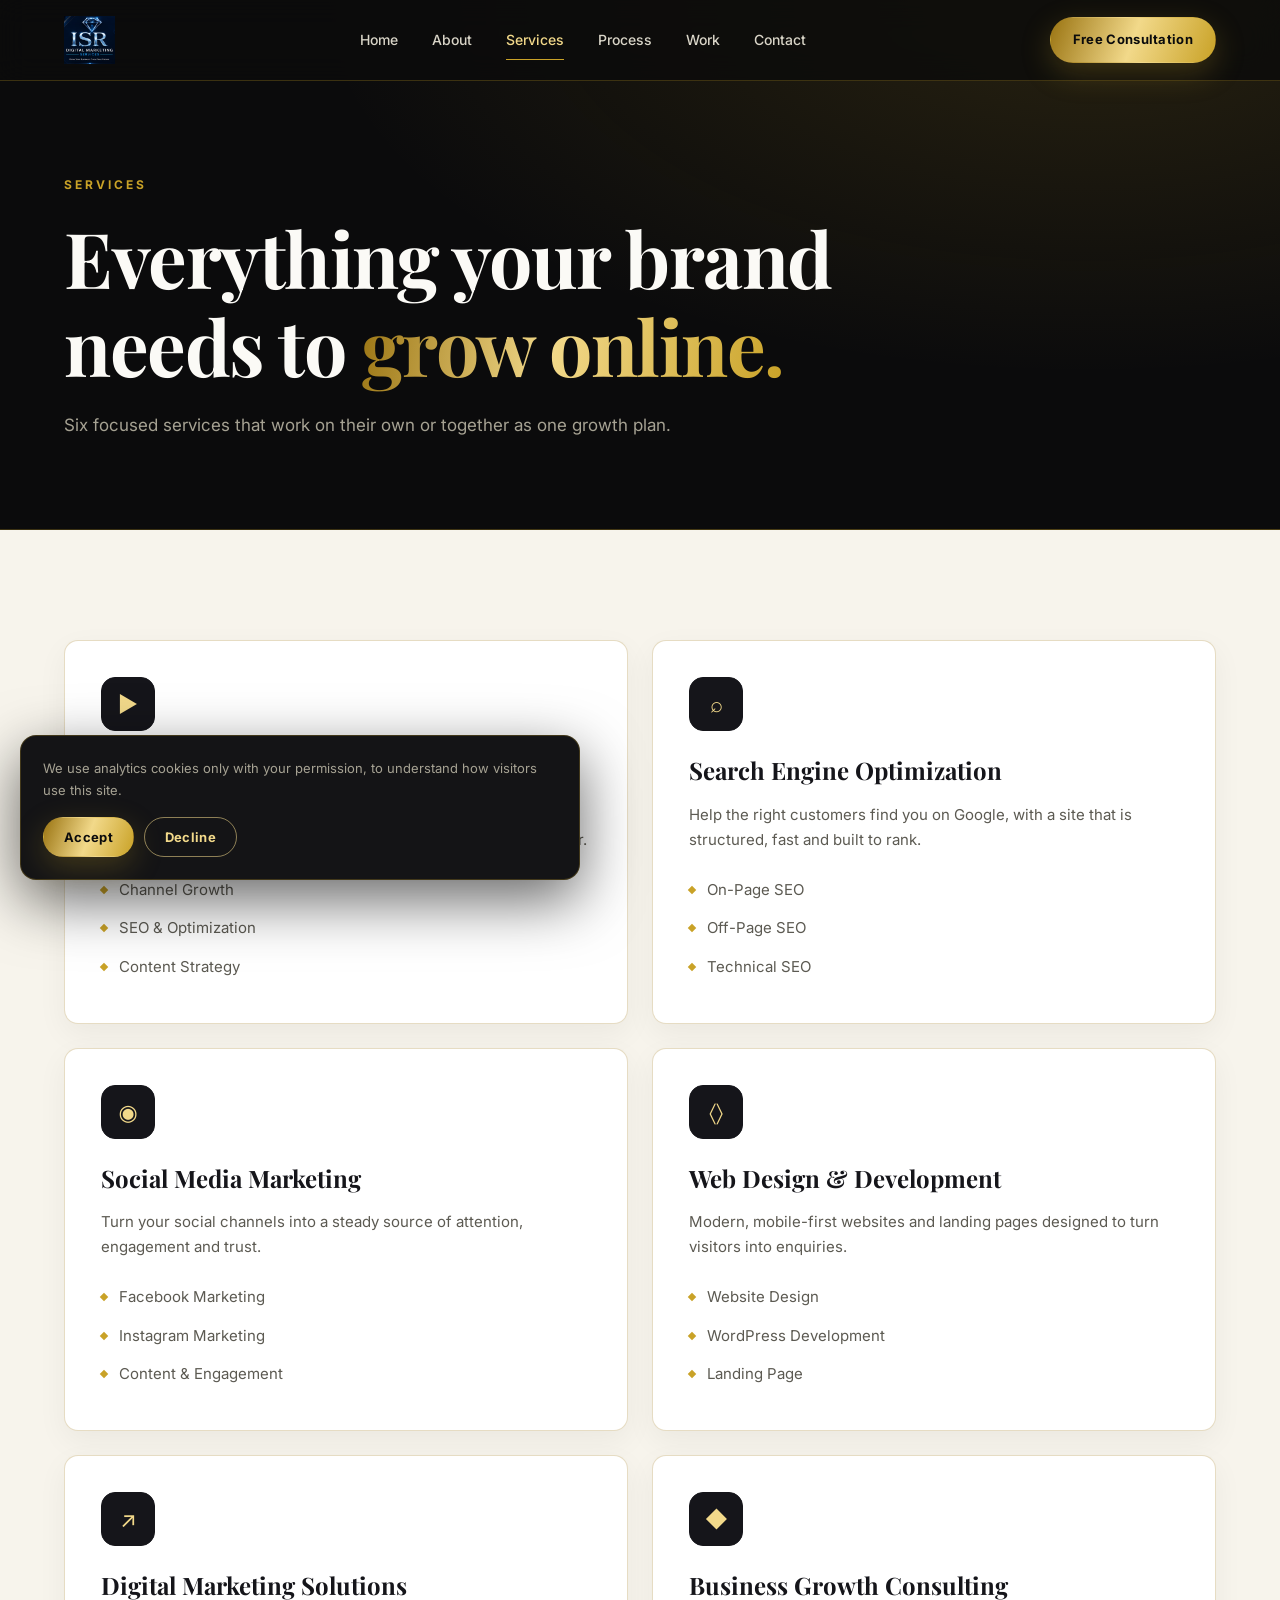
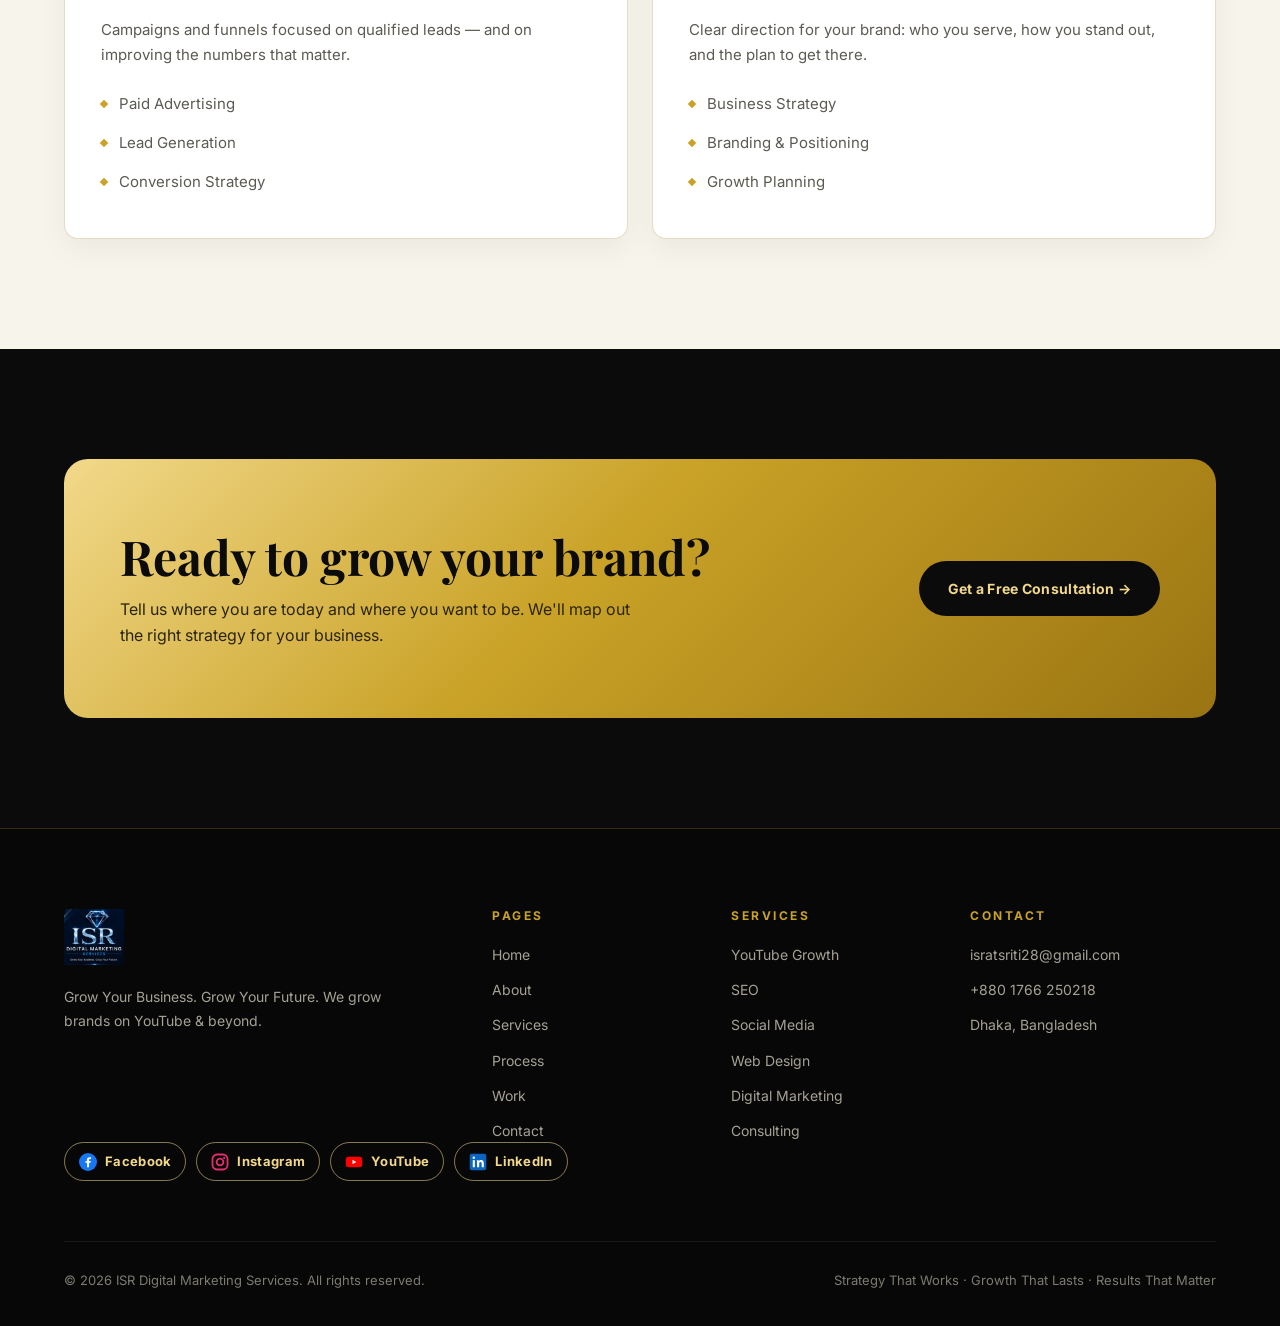
<file: services.html>
<!DOCTYPE html>
<html lang="en">
<head>
<meta charset="UTF-8">
<meta name="viewport" content="width=device-width, initial-scale=1.0">
<title>Services | ISR Digital Marketing Services</title>
<meta name="description" content="YouTube growth, SEO, social media marketing, web design, paid advertising and business growth consulting.">
<meta name="theme-color" content="#0b0b0c">
<meta property="og:type" content="website">
<meta property="og:title" content="Services | ISR Digital Marketing Services">
<meta property="og:description" content="YouTube growth, SEO, social media marketing, web design, paid advertising and business growth consulting.">
<link rel="preconnect" href="https://fonts.googleapis.com">
<link rel="preconnect" href="https://fonts.gstatic.com" crossorigin>
<link href="https://fonts.googleapis.com/css2?family=Inter:wght@400;500;600;700&family=Playfair+Display:wght@600;700&display=swap" rel="stylesheet">
<link rel="stylesheet" href="assets/style.css">
<script type="application/ld+json">
{"@context":"https://schema.org","@type":"Organization","name":"ISR Digital Marketing Services","slogan":"Grow Your Business. Grow Your Future.","description":"Digital marketing agency for businesses and creators: YouTube growth, SEO, social media marketing, web design, paid advertising and business growth consulting."}
</script>
</head>
<body>
<header class="site-header">
  <div class="wrap header-inner">
    <a class="brand" href="index.html" aria-label="ISR Digital Marketing Services — Home"><img src="assets/logo.png" alt="ISR Digital Marketing Services logo" style="height:48px;width:auto;display:block"></a>
    <nav class="nav-links" aria-label="Main">
      <a href="index.html">Home</a>
      <a href="about.html">About</a>
      <a href="services.html" class="active" aria-current="page">Services</a>
      <a href="process.html">Process</a>
      <a href="work.html">Work</a>
      <a href="contact.html">Contact</a>
    </nav>
    <div class="nav-cta"><a class="btn btn-gold js-estimate" href="contact.html">Free Consultation</a></div>
    <button class="menu-btn" id="menuBtn" aria-label="Open menu" aria-expanded="false" aria-controls="mobileNav">&#9776;</button>
  </div>
  <nav class="mobile-nav" id="mobileNav" aria-label="Mobile">
      <a href="index.html">Home</a>
      <a href="about.html">About</a>
      <a href="services.html" class="active" aria-current="page">Services</a>
      <a href="process.html">Process</a>
      <a href="work.html">Work</a>
      <a href="contact.html">Contact</a>
    <a class="btn btn-gold js-estimate" href="contact.html" style="margin-top:14px;border:none">Get a Free Consultation</a>
  </nav>
</header>
<main>

<section class="page-hero">
  <div class="wrap reveal">
    <span class="eyebrow">Services</span>
    <h1>Everything your brand needs to <span class="gold-text">grow online.</span></h1>
    <p class="lead">Six focused services that work on their own or together as one growth plan.</p>
  </div>
</section>
<section class="section light">
  <div class="wrap grid-2">
      <article class="card reveal" id="youtube">
        <div class="icon" aria-hidden="true">&#9654;</div>
        <h3>YouTube Growth</h3>
        <p style="margin-bottom:18px">Build a channel that grows with purpose — from discoverability and optimization to a content plan your audience keeps coming back for.</p><ul><li>Channel Growth</li><li>SEO &amp; Optimization</li><li>Content Strategy</li></ul>
        
      </article>
      <article class="card reveal" id="seo">
        <div class="icon" aria-hidden="true">&#8981;</div>
        <h3>Search Engine Optimization</h3>
        <p style="margin-bottom:18px">Help the right customers find you on Google, with a site that is structured, fast and built to rank.</p><ul><li>On-Page SEO</li><li>Off-Page SEO</li><li>Technical SEO</li></ul>
        
      </article>
      <article class="card reveal" id="social">
        <div class="icon" aria-hidden="true">&#9673;</div>
        <h3>Social Media Marketing</h3>
        <p style="margin-bottom:18px">Turn your social channels into a steady source of attention, engagement and trust.</p><ul><li>Facebook Marketing</li><li>Instagram Marketing</li><li>Content &amp; Engagement</li></ul>
        
      </article>
      <article class="card reveal" id="web">
        <div class="icon" aria-hidden="true">&#9001;&#9002;</div>
        <h3>Web Design &amp; Development</h3>
        <p style="margin-bottom:18px">Modern, mobile-first websites and landing pages designed to turn visitors into enquiries.</p><ul><li>Website Design</li><li>WordPress Development</li><li>Landing Page</li></ul>
        
      </article>
      <article class="card reveal" id="ads">
        <div class="icon" aria-hidden="true">&#8599;</div>
        <h3>Digital Marketing Solutions</h3>
        <p style="margin-bottom:18px">Campaigns and funnels focused on qualified leads — and on improving the numbers that matter.</p><ul><li>Paid Advertising</li><li>Lead Generation</li><li>Conversion Strategy</li></ul>
        
      </article>
      <article class="card reveal" id="consulting">
        <div class="icon" aria-hidden="true">&#9670;</div>
        <h3>Business Growth Consulting</h3>
        <p style="margin-bottom:18px">Clear direction for your brand: who you serve, how you stand out, and the plan to get there.</p><ul><li>Business Strategy</li><li>Branding &amp; Positioning</li><li>Growth Planning</li></ul>
        
      </article>
  </div>
</section>

<section class="section">
  <div class="wrap">
    <div class="cta-block reveal">
      <div>
        <h2>Ready to grow your brand?</h2>
        <p>Tell us where you are today and where you want to be. We'll map out the right strategy for your business.</p>
      </div>
      <a class="btn btn-dark js-estimate" href="contact.html">Get a Free Consultation &rarr;</a>
    </div>
  </div>
</section>

</main>
<footer class="site-footer">
  <div class="wrap">
    <div class="foot-grid">
      <div>
        <a class="brand" href="index.html"><img src="assets/logo.png" alt="ISR Digital Marketing Services logo" style="height:56px;width:auto;display:block"></a>
        <p class="tag">Grow Your Business. Grow Your Future. We grow brands on YouTube &amp; beyond.</p>
      </div>
      <div>
        <h4>Pages</h4>
        <ul>
          <li><a href="index.html">Home</a></li>
          <li><a href="about.html">About</a></li>
          <li><a href="services.html">Services</a></li>
          <li><a href="process.html">Process</a></li>
          <li><a href="work.html">Work</a></li>
          <li><a href="contact.html">Contact</a></li>
        </ul>
      </div>
      <div>
        <h4>Services</h4>
        <ul>
          <li><a href="services.html#youtube">YouTube Growth</a></li>
          <li><a href="services.html#seo">SEO</a></li>
          <li><a href="services.html#social">Social Media</a></li>
          <li><a href="services.html#web">Web Design</a></li>
          <li><a href="services.html#ads">Digital Marketing</a></li>
          <li><a href="services.html#consulting">Consulting</a></li>
        </ul>
      </div>
      <div>
        <h4>Contact</h4>
        <ul>
          <li><a href="mailto:isratsriti28@gmail.com">isratsriti28@gmail.com</a></li>
          <li><a href="tel:+8801766250218">+880 1766 250218</a></li>
          <li>Dhaka, Bangladesh</li>
        </ul>
      </div>
    </div>
    <div class="socials" style="display:flex;gap:10px;margin:0 0 22px;flex-wrap:wrap" aria-label="Social media"><a class="btn btn-line" href="#" data-social="facebook" title="Facebook" style="padding:8px 14px;font-size:13px;display:inline-flex;align-items:center;gap:8px"><svg width="18" height="18" viewBox="0 0 24 24" aria-hidden="true"><circle cx="12" cy="12" r="12" fill="#1877F2"/><path d="M13.4 19v-6h2l.4-2.4h-2.4V9.2c0-.7.3-1.3 1.3-1.3h1.2V5.8c-.3 0-1.1-.1-2-.1-2 0-3.4 1.2-3.4 3.5v1.8H8.5V13h2.2v6z" fill="#fff"/></svg>Facebook</a><a class="btn btn-line" href="#" data-social="instagram" title="Instagram" style="padding:8px 14px;font-size:13px;display:inline-flex;align-items:center;gap:8px"><svg width="18" height="18" viewBox="0 0 24 24" aria-hidden="true"><rect x="2" y="2" width="20" height="20" rx="6" fill="none" stroke="#E1306C" stroke-width="2.4"/><circle cx="12" cy="12" r="4.5" fill="none" stroke="#E1306C" stroke-width="2.4"/><circle cx="17.5" cy="6.5" r="1.4" fill="#E1306C"/></svg>Instagram</a><a class="btn btn-line" href="#" data-social="youtube" title="YouTube" style="padding:8px 14px;font-size:13px;display:inline-flex;align-items:center;gap:8px"><svg width="18" height="18" viewBox="0 0 24 24" aria-hidden="true"><rect x="1" y="5" width="22" height="14" rx="4" fill="#FF0000"/><path d="M10 9l5 3-5 3z" fill="#fff"/></svg>YouTube</a><a class="btn btn-line" href="#" data-social="linkedin" title="LinkedIn" style="padding:8px 14px;font-size:13px;display:inline-flex;align-items:center;gap:8px"><svg width="18" height="18" viewBox="0 0 24 24" aria-hidden="true"><rect x="1" y="1" width="22" height="22" rx="3" fill="#0A66C2"/><rect x="5" y="9.5" width="2.8" height="9.5" fill="#fff"/><circle cx="6.4" cy="6.2" r="1.6" fill="#fff"/><path d="M10.5 9.5h2.7v1.3c.4-.8 1.4-1.5 2.9-1.5 3 0 3.6 2 3.6 4.5v5.2h-2.8v-4.6c0-1.1 0-2.5-1.5-2.5s-1.8 1.2-1.8 2.4v4.7h-2.8z" fill="#fff"/></svg>LinkedIn</a></div><div class="foot-bottom">
      <span>&copy; <span data-year></span> ISR Digital Marketing Services. All rights reserved.</span>
      <span>Strategy That Works &middot; Growth That Lasts &middot; Results That Matter</span>
    </div>
  </div>
</footer>
<div class="consent" id="consent" role="dialog" aria-label="Cookie preferences">
  <p>We use analytics cookies only with your permission, to understand how visitors use this site.</p>
  <div class="row">
    <button class="btn btn-gold" id="consentAccept">Accept</button>
    <button class="btn btn-line" id="consentDecline">Decline</button>
  </div>
</div>
<script src="assets/main.js"></script>
</body>
</html>
</file>
<file: assets/style.css>
:root{
  --black:#0b0b0c;
  --ink:#141416;
  --card:#17171a;
  --white:#fbfaf6;
  --paper:#f7f4ec;
  --text-dark:#15151a;
  --muted:#a6a293;
  --muted-dark:#5c5a52;
  --gold:#c9a227;
  --gold-hi:#f2d98a;
  --gold-lo:#9a7412;
  --line:rgba(201,162,39,.25);
  --radius:14px;
}
*{box-sizing:border-box}
html{scroll-behavior:smooth}
body{margin:0;background:var(--black);color:var(--white);font-family:Inter,system-ui,-apple-system,sans-serif;line-height:1.65;-webkit-font-smoothing:antialiased;overflow-x:hidden}
img{max-width:100%;height:auto;display:block}
a{color:inherit;text-decoration:none}
a:focus-visible,button:focus-visible,input:focus-visible,select:focus-visible,textarea:focus-visible{outline:2px solid var(--gold-hi);outline-offset:4px}
h1,h2,h3,h4{font-family:"Playfair Display",Georgia,serif;font-weight:700;line-height:1.15;margin:0}
p{margin:0}

.wrap{width:min(1180px,90%);margin:0 auto}
.section{padding:110px 0;position:relative}
.section.light{background:var(--paper);color:var(--text-dark)}
.section.dark-2{background:var(--ink)}
.eyebrow{display:inline-block;font-size:12px;font-weight:700;letter-spacing:3px;text-transform:uppercase;color:var(--gold);margin-bottom:18px}
.light .eyebrow{color:var(--gold-lo)}
.h2{font-size:clamp(32px,4.2vw,52px);letter-spacing:-.5px}
.lead{font-size:17px;color:var(--muted);max-width:640px}
.light .lead{color:var(--muted-dark)}
.gold-text{background:linear-gradient(100deg,var(--gold-lo),var(--gold-hi) 45%,var(--gold));-webkit-background-clip:text;background-clip:text;color:transparent}
.rule{width:64px;height:2px;background:linear-gradient(90deg,var(--gold),transparent);margin:22px 0}
.center{text-align:center}
.center .lead{margin:0 auto}
.center .rule{margin-left:auto;margin-right:auto}

/* Buttons */
.btn{display:inline-flex;align-items:center;justify-content:center;gap:10px;padding:15px 28px;border-radius:999px;font-weight:700;font-size:14px;letter-spacing:.3px;transition:transform .25s ease,box-shadow .25s ease,background .25s ease,color .25s ease;border:1px solid transparent;cursor:pointer;font-family:inherit}
.btn-gold{background:linear-gradient(110deg,var(--gold-lo),var(--gold-hi) 50%,var(--gold));color:#0b0b0c;box-shadow:0 10px 30px rgba(201,162,39,.25)}
.btn-gold:hover{transform:translateY(-3px);box-shadow:0 16px 40px rgba(201,162,39,.4)}
.btn-line{border-color:rgba(242,217,138,.55);color:var(--gold-hi);background:transparent}
.btn-line:hover{background:rgba(201,162,39,.1);border-color:var(--gold-hi)}
.btn-dark{background:#0b0b0c;color:var(--gold-hi)}
.btn-dark:hover{transform:translateY(-3px)}

/* Header */
.site-header{position:fixed;top:0;left:0;right:0;z-index:50;background:rgba(11,11,12,.82);backdrop-filter:blur(14px);-webkit-backdrop-filter:blur(14px);border-bottom:1px solid var(--line)}
.header-inner{display:flex;align-items:center;justify-content:space-between;height:80px}
.brand{display:flex;align-items:center;gap:12px}
.brand-mark{width:42px;height:42px;border-radius:50%;border:1px solid var(--gold);display:flex;align-items:center;justify-content:center;font-family:"Playfair Display",serif;font-weight:700;color:var(--gold-hi);font-size:15px}
.brand-name{font-family:"Playfair Display",serif;font-weight:700;font-size:16px;letter-spacing:1px}
.brand-sub{display:block;font-family:Inter,sans-serif;font-size:9px;letter-spacing:3px;color:var(--gold);font-weight:600}
.nav-links{display:flex;align-items:center;gap:34px;font-size:14px;font-weight:500;color:#d9d5c8}
.nav-links a{position:relative;padding:6px 0;transition:color .2s}
.nav-links a:hover,.nav-links a.active{color:var(--gold-hi)}
.nav-links a.active::after{content:"";position:absolute;left:0;right:0;bottom:-2px;height:1px;background:var(--gold)}
.nav-cta{display:flex}
.nav-cta .btn{padding:11px 22px;font-size:13px}
.menu-btn{display:none;background:none;border:1px solid var(--line);color:var(--gold-hi);width:44px;height:44px;border-radius:10px;cursor:pointer}
.mobile-nav{display:none;flex-direction:column;gap:6px;padding:18px 5% 26px;background:#0f0f11;border-top:1px solid var(--line)}
.mobile-nav a{padding:12px 4px;border-bottom:1px solid rgba(255,255,255,.06);font-size:16px}
.mobile-nav.open{display:flex}

/* Hero */
.hero{min-height:100vh;display:flex;align-items:center;padding:140px 0 90px;position:relative;overflow:hidden;background:radial-gradient(ellipse at 80% 20%,rgba(201,162,39,.16),transparent 45%),radial-gradient(ellipse at 10% 90%,rgba(201,162,39,.08),transparent 40%),var(--black)}
.hero::before{content:"";position:absolute;inset:0;background-image:linear-gradient(rgba(201,162,39,.05) 1px,transparent 1px),linear-gradient(90deg,rgba(201,162,39,.05) 1px,transparent 1px);background-size:70px 70px;mask-image:radial-gradient(ellipse at center,#000 30%,transparent 75%);pointer-events:none}
.hero-grid{display:grid;grid-template-columns:1.2fr .8fr;gap:60px;align-items:center;position:relative;z-index:1}
.hero h1{font-size:clamp(46px,7vw,92px);letter-spacing:-2px}
.hero .sub{font-size:18px;color:var(--muted);max-width:580px;margin-top:26px}
.hero .actions{display:flex;flex-wrap:wrap;gap:16px;margin-top:40px}
.promises{display:flex;flex-wrap:wrap;gap:26px;margin-top:50px;font-size:13px;color:var(--muted);letter-spacing:.4px}
.promises span::before{content:"✦ ";color:var(--gold)}
.medallion{position:relative;width:min(420px,88vw);aspect-ratio:1;margin:auto;display:flex;align-items:center;justify-content:center}
.medallion .ring{position:absolute;inset:0;border-radius:50%;border:1px solid var(--line)}
.medallion .ring.r2{inset:38px;border-color:rgba(201,162,39,.15)}
.medallion .ring.r3{inset:80px;border:1px dashed rgba(201,162,39,.25);animation:spin 60s linear infinite}
.medallion .core{width:200px;height:200px;border-radius:50%;background:radial-gradient(circle at 35% 30%,#2a2a2e,#0b0b0c 70%);border:1px solid var(--gold);display:flex;flex-direction:column;align-items:center;justify-content:center;box-shadow:0 0 90px rgba(201,162,39,.25);text-align:center}
.medallion .core b{font-family:"Playfair Display",serif;font-size:58px;color:var(--gold-hi);line-height:1}
.medallion .core small{font-size:10px;letter-spacing:3px;color:var(--gold);margin-top:8px;font-weight:600}
@keyframes spin{to{transform:rotate(360deg)}}

/* Cards */
.grid-3{display:grid;grid-template-columns:repeat(3,1fr);gap:24px}
.grid-2{display:grid;grid-template-columns:repeat(2,1fr);gap:24px}
.card{background:linear-gradient(160deg,rgba(255,255,255,.05),rgba(255,255,255,.012));border:1px solid var(--line);border-radius:var(--radius);padding:36px;transition:transform .35s ease,border-color .35s ease,box-shadow .35s ease;position:relative}
.card:hover{transform:translateY(-6px);border-color:var(--gold);box-shadow:0 24px 60px rgba(0,0,0,.45)}
.card .icon{width:54px;height:54px;border-radius:14px;display:flex;align-items:center;justify-content:center;background:rgba(201,162,39,.12);color:var(--gold-hi);font-size:22px;margin-bottom:26px;border:1px solid var(--line)}
.card h3{font-size:24px;margin-bottom:18px}
.card ul{list-style:none;margin:0;padding:0}
.card li{display:flex;gap:12px;color:var(--muted);font-size:15px;padding:7px 0}
.card li::before{content:"";width:6px;height:6px;margin-top:9px;background:var(--gold);transform:rotate(45deg);flex:none}
.card p{color:var(--muted);font-size:15px}
.card .more{display:inline-block;margin-top:24px;font-size:13px;font-weight:700;letter-spacing:1px;color:var(--gold-hi)}
.light .card{background:#fff;border-color:rgba(154,116,18,.25);box-shadow:0 10px 30px rgba(0,0,0,.05)}
.light .card:hover{border-color:var(--gold-lo)}
.light .card li,.light .card p{color:var(--muted-dark)}
.light .card .icon{background:#15151a;color:var(--gold-hi);border-color:#15151a}
.light .card h3{color:var(--text-dark)}
.light .card .more{color:var(--gold-lo)}

/* Steps */
.steps{display:grid;grid-template-columns:repeat(3,1fr);gap:24px;position:relative}
.step{padding:40px 34px;border-top:2px solid var(--gold);background:var(--card);border-radius:0 0 var(--radius) var(--radius)}
.step .num{font-family:"Playfair Display",serif;font-size:56px;color:transparent;-webkit-text-stroke:1px var(--gold);line-height:1;margin-bottom:22px}
.step h3{font-size:28px;margin-bottom:14px}
.step p{color:var(--muted);font-size:15px}
.step ul{list-style:none;padding:0;margin:22px 0 0}
.step li{color:#cfcabb;font-size:14px;padding:6px 0;border-bottom:1px solid rgba(255,255,255,.06)}

/* Quote band */
.band{background:linear-gradient(120deg,#0b0b0c,#1d1a10 50%,#0b0b0c);border-top:1px solid var(--line);border-bottom:1px solid var(--line);padding:90px 0;text-align:center}
.band h2{font-size:clamp(34px,5vw,64px);max-width:900px;margin:0 auto}
.band p{color:var(--muted);margin:22px auto 36px;max-width:560px}

/* Work */
.tabs{display:flex;gap:10px;flex-wrap:wrap;margin:40px 0 34px}
.tab{padding:12px 22px;border:1px solid var(--line);border-radius:999px;background:transparent;color:#d9d5c8;font-family:inherit;font-weight:600;font-size:14px;cursor:pointer;transition:.25s}
.tab.active,.tab:hover{background:var(--gold);border-color:var(--gold);color:#0b0b0c}
.slots{display:grid;grid-template-columns:repeat(5,1fr);gap:16px}
.slot{aspect-ratio:16/10;border:1px dashed rgba(201,162,39,.45);border-radius:12px;display:flex;flex-direction:column;align-items:center;justify-content:center;text-align:center;padding:14px;background:rgba(201,162,39,.04);color:var(--muted);font-size:12px;line-height:1.5}
.slot b{color:var(--gold-hi);font-family:"Playfair Display",serif;font-size:22px;margin-bottom:6px}
.case{overflow:hidden;padding:0}
.case .thumb{aspect-ratio:16/10;border-bottom:1px solid var(--line);display:flex;align-items:center;justify-content:center;color:var(--gold);font-size:12px;letter-spacing:2px;text-transform:uppercase;background:linear-gradient(145deg,#1b1b1f,#0b0b0c)}
.case .body{padding:28px}
.case h3{font-size:22px;margin-bottom:10px}
.case .meta{font-size:12px;letter-spacing:2px;text-transform:uppercase;color:var(--gold);margin-bottom:12px}
.case p{font-size:14px;color:var(--muted)}

/* Forms */
.form-wrap{background:var(--card);border:1px solid var(--line);border-radius:20px;padding:44px}
.field{margin-bottom:20px}
.field label{display:block;font-size:13px;font-weight:600;color:#e7e2d3;margin-bottom:9px}
.field input,.field select,.field textarea{width:100%;background:#0f0f11;border:1px solid rgba(255,255,255,.12);border-radius:10px;padding:14px 16px;color:var(--white);font-family:inherit;font-size:15px;transition:border-color .2s,box-shadow .2s}
.field input:focus,.field select:focus,.field textarea:focus{outline:none;border-color:var(--gold);box-shadow:0 0 0 3px rgba(201,162,39,.15)}
.field textarea{min-height:130px;resize:vertical}
.form-grid{display:grid;grid-template-columns:1fr 1fr;gap:18px}
.form-msg{margin-top:18px;padding:14px 16px;border-radius:10px;font-size:14px;display:none}
.form-msg.show{display:block}
.form-msg.warn{background:rgba(201,162,39,.12);color:var(--gold-hi);border:1px solid var(--line)}
.form-msg.ok{background:rgba(70,160,90,.12);color:#9fe0b0;border:1px solid rgba(70,160,90,.35)}

.contact-info{display:grid;gap:28px;margin-top:40px}
.contact-info div small{display:block;font-size:11px;letter-spacing:2.5px;text-transform:uppercase;color:var(--gold);margin-bottom:6px;font-weight:700}
.contact-info div span{font-size:17px}
.ph{color:var(--muted);font-style:italic}

/* Page hero (inner pages) */
.page-hero{padding:170px 0 90px;background:radial-gradient(ellipse at 85% 0%,rgba(201,162,39,.15),transparent 50%),var(--black);border-bottom:1px solid var(--line)}
.page-hero h1{font-size:clamp(44px,6vw,78px);letter-spacing:-1.5px;max-width:880px}
.page-hero .lead{margin-top:22px}

/* CTA block */
.cta-block{background:linear-gradient(135deg,#f2d98a,#c9a227 45%,#9a7412);color:#0b0b0c;border-radius:24px;padding:70px 56px;display:flex;align-items:center;justify-content:space-between;gap:40px;flex-wrap:wrap}
.cta-block h2{font-size:clamp(30px,4vw,48px);max-width:620px}
.cta-block p{margin-top:12px;color:#2a2410;max-width:520px}

/* Footer */
.site-footer{background:#070708;border-top:1px solid var(--line);padding:80px 0 34px}
.foot-grid{display:grid;grid-template-columns:2fr 1fr 1fr 1.3fr;gap:50px}
.site-footer h4{font-family:Inter,sans-serif;font-size:12px;letter-spacing:2.5px;text-transform:uppercase;color:var(--gold);margin-bottom:20px}
.site-footer ul{list-style:none;padding:0;margin:0;display:grid;gap:12px;font-size:14px;color:var(--muted)}
.site-footer ul a:hover{color:var(--gold-hi)}
.site-footer .tag{color:var(--muted);font-size:14px;margin-top:20px;max-width:340px}
.foot-bottom{border-top:1px solid rgba(255,255,255,.07);margin-top:60px;padding-top:28px;display:flex;justify-content:space-between;gap:20px;flex-wrap:wrap;font-size:13px;color:#7d7a70}

/* Consent */
.consent{position:fixed;left:20px;right:20px;bottom:20px;max-width:560px;background:#141416;border:1px solid var(--line);border-radius:16px;padding:22px;z-index:80;box-shadow:0 20px 60px rgba(0,0,0,.6);display:none}
.consent.show{display:block}
.consent p{font-size:13px;color:var(--muted);margin-bottom:16px}
.consent .row{display:flex;gap:10px}
.consent .btn{padding:11px 20px;font-size:13px}

/* Reveal */
.reveal{opacity:0;transform:translateY(26px);transition:opacity .8s ease,transform .8s ease}
.reveal.in{opacity:1;transform:none}

/* Responsive */
@media (max-width:1080px){
  .nav-links,.nav-cta{display:none}
  .menu-btn{display:block}
  .hero-grid{grid-template-columns:1fr}
  .medallion{width:300px;margin-top:20px}
  .grid-3,.steps{grid-template-columns:1fr 1fr}
  .slots{grid-template-columns:repeat(4,1fr)}
  .foot-grid{grid-template-columns:1fr 1fr}
}
@media (max-width:680px){
  .section{padding:80px 0}
  .grid-3,.grid-2,.steps,.form-grid{grid-template-columns:1fr}
  .slots{grid-template-columns:repeat(2,1fr)}
  .card{padding:28px}
  .form-wrap{padding:28px}
  .cta-block{padding:44px 28px}
  .foot-grid{grid-template-columns:1fr}
  .medallion{display:none}
}
@media (prefers-reduced-motion:reduce){
  *,*::before,*::after{animation:none!important;transition:none!important;scroll-behavior:auto!important}
  .reveal{opacity:1;transform:none}
}

/* ===== 3D founder portrait ===== */
.portrait3d{position:relative;width:min(440px,86vw);aspect-ratio:1;margin:auto;perspective:1200px}
.p-card{position:absolute;inset:0;transform-style:preserve-3d;transform:rotateX(var(--rx,0deg)) rotateY(var(--ry,0deg));transition:transform .5s cubic-bezier(.2,.7,.2,1);animation:pfloat 7s ease-in-out infinite}
.p-glow{position:absolute;inset:8%;border-radius:50%;background:radial-gradient(circle,rgba(242,217,138,.55),rgba(201,162,39,.15) 45%,transparent 70%);filter:blur(30px);transform:translateZ(-60px)}
.p-ring{position:absolute;inset:0;border-radius:50%;border:1px solid rgba(201,162,39,.35);transform:translateZ(-20px)}
.p-ring.dash{inset:-4%;border:1px dashed rgba(242,217,138,.35);animation:spin 50s linear infinite}
.p-frame{position:absolute;inset:7%;border-radius:50%;padding:7px;background:conic-gradient(from 210deg,#f2d98a,#9a7412,#c9a227,#fff1c4,#9a7412,#f2d98a);box-shadow:0 30px 70px rgba(0,0,0,.65),0 0 60px rgba(201,162,39,.35);transform:translateZ(40px)}
.p-frame::after{content:"";position:absolute;inset:7px;border-radius:50%;background:linear-gradient(140deg,rgba(255,255,255,.28),transparent 38%);pointer-events:none}
.p-frame img{width:100%;height:100%;object-fit:cover;object-position:center 25%;border-radius:50%;border:4px solid #0b0b0c;background:#fff}
.p-chip{position:absolute;padding:10px 16px;border-radius:12px;background:rgba(20,20,22,.88);border:1px solid var(--line);backdrop-filter:blur(10px);-webkit-backdrop-filter:blur(10px);font-size:12px;font-weight:600;color:#f1ead4;box-shadow:0 16px 40px rgba(0,0,0,.5);white-space:nowrap}
.p-chip b{color:var(--gold-hi)}
.p-chip.c1{top:9%;right:-4%;transform:translateZ(90px)}
.p-chip.c2{bottom:12%;left:-6%;transform:translateZ(110px)}
.p-chip.c3{bottom:-2%;right:8%;transform:translateZ(70px)}
@keyframes pfloat{0%,100%{translate:0 0}50%{translate:0 -12px}}

/* ===== About ===== */
.about-grid{display:grid;grid-template-columns:.9fr 1.1fr;gap:70px;align-items:center}
.arch{position:relative;max-width:420px;margin:auto;perspective:1000px}
.arch-inner{position:relative;border-radius:220px 220px 22px 22px;padding:8px;background:linear-gradient(160deg,#f2d98a,#9a7412 55%,#c9a227);box-shadow:0 40px 80px rgba(0,0,0,.25);transform:rotateY(-8deg) rotateX(3deg);transition:transform .6s ease}
.arch:hover .arch-inner{transform:rotateY(0) rotateX(0)}
.arch-inner img{border-radius:212px 212px 16px 16px;width:100%;height:auto;aspect-ratio:4/5;object-fit:cover;object-position:center 20%;background:#fff}
.arch::before{content:"";position:absolute;inset:-18px 18px 18px -18px;border:1px solid rgba(154,116,18,.45);border-radius:230px 230px 26px 26px;z-index:-1}
.arch .badge{position:absolute;right:-16px;bottom:40px;background:#0b0b0c;color:var(--gold-hi);border:1px solid var(--gold);border-radius:14px;padding:16px 20px;font-size:12px;letter-spacing:1.5px;text-transform:uppercase;font-weight:700;box-shadow:0 20px 40px rgba(0,0,0,.35)}
.about-points{display:grid;grid-template-columns:1fr 1fr;gap:14px;margin:30px 0 36px}
.about-points div{padding:16px 18px;border-left:2px solid var(--gold);background:rgba(201,162,39,.07);border-radius:0 10px 10px 0;font-size:14px;font-weight:600}
.light .about-points div{color:var(--text-dark)}
.sig{font-family:"Playfair Display",serif;font-size:22px;margin-top:6px}
.light .ph{color:#8a8576}

@media (max-width:1080px){.about-grid{grid-template-columns:1fr;gap:56px}.portrait3d{width:340px;margin-top:10px}}
@media (max-width:680px){.portrait3d{width:min(300px,78vw);display:block}.p-chip{font-size:10px;padding:8px 11px}.p-chip.c1{right:-2%}.p-chip.c2{left:-2%}.about-points{grid-template-columns:1fr}.arch .badge{right:0}}
@media (prefers-reduced-motion:reduce){.p-card{animation:none}}

/* ===== Mobile: logo left, all main links in one row on the same line ===== */
@media (max-width: 900px) {
  .site-header .header-inner {
    flex-direction: row;
    flex-wrap: nowrap;
    height: 76px;
    gap: 8px;
  }
  .site-header .brand img { height: 38px !important; }
  .site-header .nav-links {
    display: flex !important;
    order: 0;
    flex: 1;
    justify-content: flex-end;
    gap: 9px;
    width: auto;
    font-size: 11.5px;
    white-space: nowrap;
    overflow-x: auto;
    scrollbar-width: none;
  }
  .site-header .nav-links::-webkit-scrollbar { display: none; }
  .site-header .nav-links a { padding: 4px 0; }
  .site-header .menu-btn,
  .site-header .nav-cta,
  .site-header .mobile-nav { display: none !important; }
}
</file>
